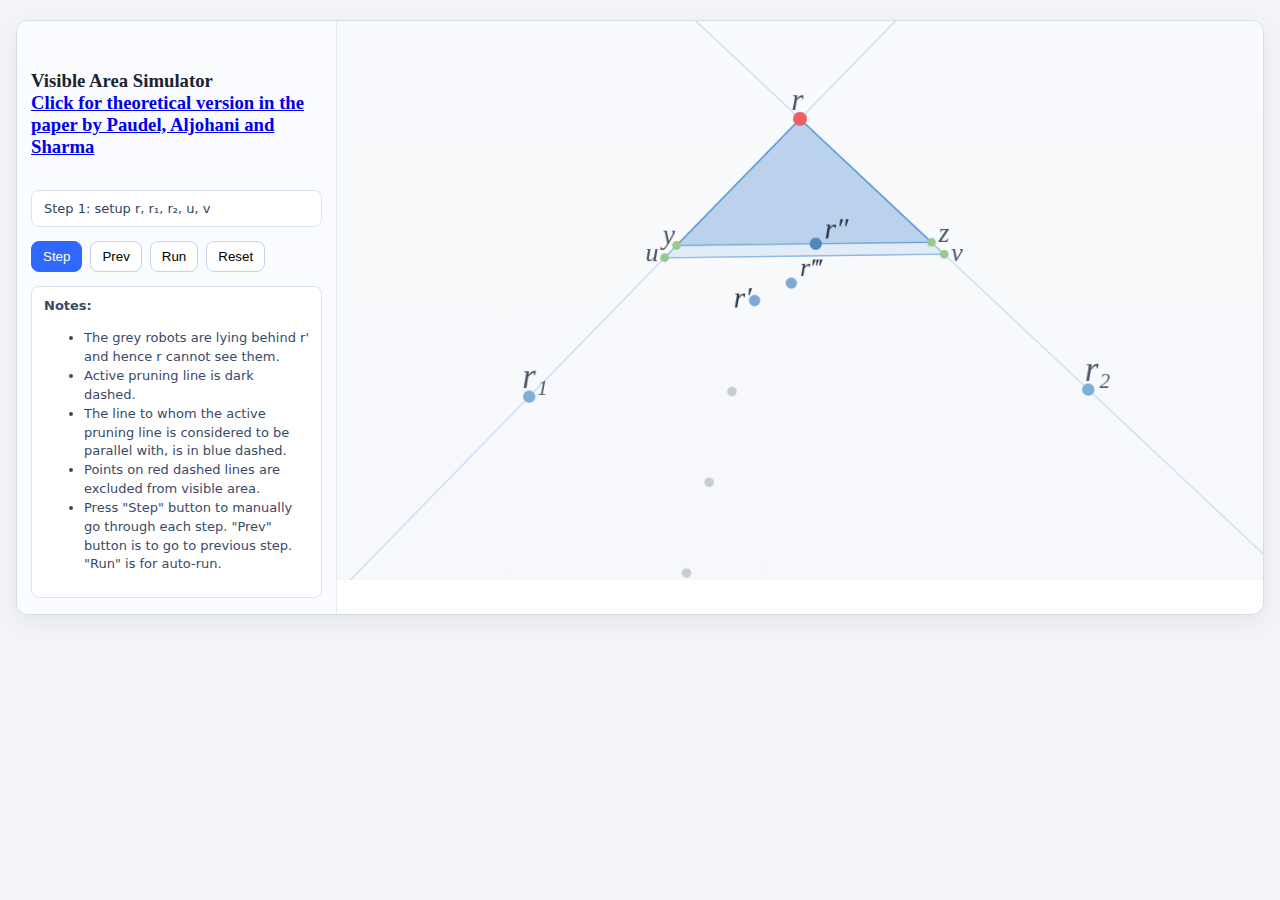
<file: visible_area.html>
<!DOCTYPE html>
<html lang="en">
<head>
  <meta charset="UTF-8" />
  <meta name="viewport" content="width=device-width, initial-scale=1.0" />
  <title>Visible Area Simulator</title>
  <style>
    body { margin: 0; background: #f2f4f7; color: #1b2330; font-family: Georgia, "Times New Roman", serif; }
    .wrap { max-width: 1280px; margin: 20px auto; padding: 0 16px; }
    .panel {
      display: grid;
      grid-template-columns: 320px 1fr;
      background: #fff;
      border: 1px solid #d6dce8;
      border-radius: 12px;
      overflow: hidden;
      box-shadow: 0 8px 22px rgba(0,0,0,.06);
    }
    .sidebar {
      border-right: 1px solid #e6ebf3;
      padding: 16px 14px;
      display: flex;
      flex-direction: column;
      gap: 14px;
      background: #fbfcff;
    }
    .title {
      margin: 0;
      font-size: 32px;
      line-height: 1.15;
      color: #10284c;
    }
    .statusBox {
      font-family: Inter, system-ui, sans-serif;
      font-size: 13px;
      color: #33435f;
      padding: 10px 12px;
      border: 1px solid #dbe3f2;
      border-radius: 8px;
      background: #fff;
    }
    .controls { display: flex; gap: 8px; flex-wrap: wrap; }
    button { border: 1px solid #c6d2ea; border-radius: 8px; background: #fff; cursor: pointer; padding: 7px 11px; }
    .primary { background: #2f68ff; border-color: #2f68ff; color: #fff; }
    .note {
      margin-top: auto;
      font-family: Inter, system-ui, sans-serif;
      color: #3a4a66;
      font-size: 13px;
      line-height: 1.45;
      padding: 10px 12px;
      border: 1px solid #dbe3f2;
      border-radius: 8px;
      background: #fff;
    }
    .canvasPane { min-width: 0; }
    canvas { width: 100%; height: auto; display: block; background: linear-gradient(#f8fafc, #f6f8fb); }

    @media (max-width: 960px) {
      .panel { grid-template-columns: 1fr; }
      .sidebar { border-right: none; border-bottom: 1px solid #e6ebf3; }
    }
  </style>
</head>
<body>
<div class="wrap">
  <div class="panel">
    <aside class="sidebar">
      <h3 class="title"><h3>Visible Area Simulator <br>
<a href="https://www.sciencedirect.com/science/article/pii/S0304397520306162">Click for theoretical version in the paper by Paudel, Aljohani and Sharma</a>
</h3>
      <div id="status" class="statusBox">Ready</div>
      <div class="controls">
        <button class="primary" id="stepBtn">Step</button>
        <button id="prevBtn">Prev</button>
        <button id="runBtn">Run</button>
        <button id="resetBtn">Reset</button>
      </div>
      <div class="note">
        <b>Notes: </b>
         <ul>
        <li>The grey robots are lying behind r' and hence r cannot see them.</li>
        <li>Active pruning line is dark dashed.</li>
        <li>The line to whom the active pruning line is considered to be parallel with, is in blue dashed.</li>
        <li>Points on red dashed lines are excluded from visible area.</li>    
        <li>Press "Step" button to manually go through each step. "Prev" button is to go to previous step. "Run" is for auto-run.</li>
        </ul> 
        
         
  

        
      </div>
    </aside>
    <div class="canvasPane">
      <canvas id="view" width="1060" height="640"></canvas>
    </div>
  </div>
</div>

<script>
const canvas = document.getElementById('view');
const ctx = canvas.getContext('2d');
const stepBtn = document.getElementById('stepBtn');
const prevBtn = document.getElementById('prevBtn');
const runBtn = document.getElementById('runBtn');
const resetBtn = document.getElementById('resetBtn');
const statusEl = document.getElementById('status');

const EPS = 1e-9;
const W = canvas.width;
const H = canvas.height;

let robots = [];
let state = null;
let running = false;
let timer = null;
let history = [];

function v(x, y) { return { x, y }; }
function add(a, b) { return v(a.x + b.x, a.y + b.y); }
function sub(a, b) { return v(a.x - b.x, a.y - b.y); }
function mul(a, t) { return v(a.x * t, a.y * t); }
function dot(a, b) { return a.x * b.x + a.y * b.y; }
function cross2(a, b) { return a.x * b.y - a.y * b.x; }
function cross(a, b, c) { return cross2(sub(b, a), sub(c, a)); }
function len(a) { return Math.hypot(a.x, a.y); }
function dist(a, b) { return len(sub(a, b)); }
function cloneState(s) { return JSON.parse(JSON.stringify(s)); }

function lineIntersection(p1, p2, p3, p4) {
  const r = sub(p2, p1), s = sub(p4, p3);
  const d = cross2(r, s);
  if (Math.abs(d) < EPS) return null;
  const t = cross2(sub(p3, p1), s) / d;
  return add(p1, mul(r, t));
}

function pointInTriangleStrict(p, a, b, c) {
  const c1 = cross(a, b, p), c2 = cross(b, c, p), c3 = cross(c, a, p);
  const hasNeg = (c1 < -EPS) || (c2 < -EPS) || (c3 < -EPS);
  const hasPos = (c1 > EPS) || (c2 > EPS) || (c3 > EPS);
  if (!(hasNeg && hasPos)) return Math.abs(c1) > EPS && Math.abs(c2) > EPS && Math.abs(c3) > EPS;
  return false;
}

function clipByLineKeepR(poly, linePoint, lineDir, r) {
  if (poly.length < 3) return [];
  const normal = v(-lineDir.y, lineDir.x);
  const sideR = dot(sub(r, linePoint), normal);
  const out = [];
  function side(p) { return dot(sub(p, linePoint), normal); }
  function inside(s) { return s * sideR >= -EPS; }

  for (let i = 0; i < poly.length; i++) {
    const A = poly[i], B = poly[(i + 1) % poly.length];
    const sA = side(A), sB = side(B);
    const inA = inside(sA), inB = inside(sB);
    if (inA) out.push(A);
    if (inA !== inB) {
      const I = lineIntersection(A, B, linePoint, add(linePoint, lineDir));
      if (I) out.push(I);
    }
  }

  const cleaned = [];
  for (let i = 0; i < out.length; i++) {
    const p = out[i], q = out[(i + 1) % out.length];
    if (dist(p, q) > 1e-6) cleaned.push(p);
  }
  return cleaned.length >= 3 ? cleaned : [];
}

function drawPoint(p, color, r = 6) {
  ctx.beginPath();
  ctx.arc(p.x, p.y, r, 0, Math.PI * 2);
  ctx.fillStyle = color;
  ctx.fill();
}

function drawLine(a, b, color, width = 1, dash = []) {
  ctx.save();
  ctx.setLineDash(dash);
  ctx.beginPath();
  ctx.moveTo(a.x, a.y);
  ctx.lineTo(b.x, b.y);
  ctx.strokeStyle = color;
  ctx.lineWidth = width;
  ctx.stroke();
  ctx.restore();
}

function drawInfiniteLine(p, dir, color, width = 1, dash = []) {
  const d = len(dir) < EPS ? v(1, 0) : mul(dir, 1 / len(dir));
  drawLine(add(p, mul(d, -1600)), add(p, mul(d, 1600)), color, width, dash);
}

function drawPoly(poly, fill, stroke, width = 1.5) {
  if (!poly || poly.length < 3) return;
  ctx.beginPath();
  ctx.moveTo(poly[0].x, poly[0].y);
  for (let i = 1; i < poly.length; i++) ctx.lineTo(poly[i].x, poly[i].y);
  ctx.closePath();
  if (fill) { ctx.fillStyle = fill; ctx.fill(); }
  if (stroke) { ctx.strokeStyle = stroke; ctx.lineWidth = width; ctx.stroke(); }
}

function label(text, p, color = '#39465d', size = 25) {
  ctx.fillStyle = color;
  ctx.font = `italic ${size}px Georgia, serif`;
  ctx.fillText(text, p.x, p.y);
}

function buildFigureLikeInstance() {
  const r = v(530, 112);
  const a = v(220, 430);
  const b = v(860, 422);

  // Two effective blockers (light blue in the figure).
  const cPrime = v(478, 320);
  const cDouble = v(548, 255);

  // Collinear hidden robots behind c' from c_i.
  const h1 = v(452, 424);
  const h2 = v(426, 528);
  const h3 = v(400, 632);

  // Ensure at least one interior point in c_i-u-w for reduced-triangle update.
  const inside = v(520, 300);

  robots = [r, a, b, cPrime, cDouble, inside, h1, h2, h3];
  return { r, a, b, cPrime, cDouble };
}

function effectiveCandidatesByRay(r, allPoints) {
  // Keep nearest robot per ray direction from c_i.
  const byAngle = new Map();
  for (const p of allPoints) {
    const d = sub(p, r);
    const angKey = String(Math.round(Math.atan2(d.y, d.x) * 1e6));
    const rr = len(d);
    const prev = byAngle.get(angKey);
    if (!prev || rr < prev.dist) byAngle.set(angKey, { point: p, dist: rr });
  }
  return [...byAngle.values()].map(x => x.point);
}

function buildPruningSteps(r, effectiveCandidates) {
  const steps = [];
  for (const cp of effectiveCandidates) {
    for (const cq of effectiveCandidates) {
      if (cp === cq) continue;
      steps.push({ cp, cq });
    }
  }
  return steps;
}


function getNamedRobots(state) {
  const rPrime = state.Call.find(p => p.x === 478 && p.y === 320);
  const rDouble = state.Call.find(p => p.x === 548 && p.y === 255);
  const rTriple = state.Call.find(p => p.x === 520 && p.y === 300);
  return { rPrime, rDouble, rTriple };
}

function reset() {
  if (timer) clearInterval(timer);
  running = false;
  runBtn.textContent = 'Run';

  const base = buildFigureLikeInstance();
  const r = base.r, a = base.a, b = base.b;
  const u = mul(add(r, a), 0.5);
  const w = mul(add(r, b), 0.5);

  let visiblePoly = [r, u, w];
  const insidePts = robots.filter(p => p !== r && pointInTriangleStrict(p, r, u, w));

  let c = null, y = null, z = null;
  if (insidePts.length > 0) {
    // Algorithm line 8: choose point minimizing distance to line through c_i parallel to uw.
    const uw = sub(w, u);
    const n = v(-uw.y, uw.x);
    let best = insidePts[0], bestD = Infinity;
    for (const p of insidePts) {
      const d = Math.abs(dot(sub(p, r), n)) / (len(n) + EPS);
      if (d < bestD) { bestD = d; best = p; }
    }
    c = best;
    y = lineIntersection(r, a, c, add(c, uw));
    z = lineIntersection(r, b, c, add(c, uw));
    if (y && z) visiblePoly = [r, y, z];
  }

  const Call = robots.filter(p => p !== r);
  const Ceff = effectiveCandidatesByRay(r, Call);
  const steps = buildPruningSteps(r, Ceff);

  state = {
    stage: 0,
    r, a, b, u, w,
    c, y, z,
    visiblePoly,
    Call, Ceff,
    steps,
    stepIndex: 0,
    pruningLines: []
  };

  history = [cloneState(state)];
  render();
}

function doForwardStep() {
  if (!state) return;
  if (state.stage < 2) { state.stage += 1; return; }

  if (state.stepIndex < state.steps.length) {
    const inst = state.steps[state.stepIndex];
    const dir = sub(inst.cq, state.r);
    if (len(dir) > EPS) {
      state.pruningLines.push({ p: inst.cp, dir });
      state.visiblePoly = clipByLineKeepR(state.visiblePoly, inst.cp, dir, state.r);
    }
    state.stepIndex += 1;
    return;
  }

  // One extra step: indicate excluded collinear lines rr', rr'', rr'''.
  if (state.stage === 2) {
    state.stage = 3;
    return;
  }

  state.stage = 4;
  running = false;
  runBtn.textContent = 'Run';
  if (timer) clearInterval(timer);
}

function step() {
  doForwardStep();
  history.push(cloneState(state));
  render();
}

function prevStep() {
  if (running) {
    running = false;
    runBtn.textContent = 'Run';
    if (timer) clearInterval(timer);
  }
  if (history.length <= 1) return;
  history.pop();
  state = cloneState(history[history.length - 1]);
  render();
}

function render() {
  ctx.clearRect(0, 0, W, H);

  drawInfiniteLine(state.r, sub(state.a, state.r), 'rgba(155,193,235,0.55)', 1.4);
  drawInfiniteLine(state.r, sub(state.b, state.r), 'rgba(155,193,235,0.55)', 1.4);
  drawPoly([state.r, state.u, state.w], 'rgba(120,171,224,0.16)', 'rgba(120,171,224,0.72)', 1.4);
  drawLine(state.u, state.w, 'rgba(120,171,224,0.55)', 1);

  for (const L of state.pruningLines) drawInfiniteLine(L.p, L.dir, 'rgba(78,92,121,0.15)', 1, [2, 2]);

  if (state.stepIndex < state.steps.length && state.stage >= 2) {
    const active = state.steps[state.stepIndex];
    const activeDir = sub(active.cq, state.r);
    drawInfiniteLine(active.cp, activeDir, 'rgba(65,75,100,0.45)', 1.8, [8, 6]);
    drawInfiniteLine(state.r, activeDir, 'rgba(60,131,215,0.38)', 1.5, [3, 5]);
  }

  if (state.stage >= 3) {
    const { rPrime, rDouble, rTriple } = getNamedRobots(state);
    if (rPrime) drawInfiniteLine(state.r, sub(rPrime, state.r), 'rgba(230,99,99,0.34)', 1.4, [5, 6]);
    if (rDouble) drawInfiniteLine(state.r, sub(rDouble, state.r), 'rgba(230,99,99,0.34)', 1.4, [5, 6]);
    if (rTriple) drawInfiniteLine(state.r, sub(rTriple, state.r), 'rgba(230,99,99,0.34)', 1.4, [5, 6]);
  }

  drawPoly(state.visiblePoly, 'rgba(58,130,201,0.24)', 'rgba(53,126,193,0.62)', 1.6);

  // draw all robots and indicate which are effective candidates
  for (const p of state.Call) {
    const isEff = state.Ceff.some(q => q.x === p.x && q.y === p.y);
    drawPoint(p, isEff ? '#7ea9d4' : '#c9cdd2', isEff ? 6.5 : 5.5);
  }
  drawPoint(state.r, '#f05d62', 8);
  drawPoint(state.a, '#80aed8', 7);
  drawPoint(state.b, '#80aed8', 7);
  drawPoint(state.u, '#97c98c', 5);
  drawPoint(state.w, '#97c98c', 5);
  if (state.y) drawPoint(state.y, '#97c98c', 5);
  if (state.z) drawPoint(state.z, '#97c98c', 5);
  if (state.c) drawPoint(state.c, '#4f86be', 7);

  label('r', add(state.r, v(-10, -10)), '#4f5669', 36);
  label('r₁', add(state.a, v(-8, -10)), '#4f5669', 40);
  label('r₂', add(state.b, v(-4, -10)), '#4f5669', 40);
  label('u', add(state.u, v(-22, 4)), '#4f5669', 30);
  label('v', add(state.w, v(8, 8)), '#4f5669', 30);
  if (state.y) label('y', add(state.y, v(-16, -2)), '#4f5669', 32);
  if (state.z) label('z', add(state.z, v(8, 0)), '#4f5669', 32);

  const { rPrime: lbl1, rDouble: lbl2, rTriple } = getNamedRobots(state);
  if (lbl1) label('r′', add(lbl1, v(-24, 8)), '#2d3a50', 34);
  if (lbl2) label('r″', add(lbl2, v(10, -6)), '#2d3a50', 34);
  if (rTriple) label('r‴', add(rTriple, v(10, -8)), '#2d3a50', 30);

  if (state.stage < 2) {
    statusEl.textContent = state.stage === 0
      ? 'Step 1: setup r, r₁, r₂, u, v'
      : 'Step 2: compute reduced triangle r y z from closest interior point';
  } else if (state.stage === 2) {
    statusEl.textContent = `Pruning ${state.stepIndex}/${state.steps.length}; effective rays ${state.Ceff.length}/${state.Call.length}`;
  } else if (state.stage === 3) {
    statusEl.textContent = "Step 3: mark excluded collinear lines rr′, rr″, rr‴";
  } else {
    statusEl.textContent = 'Final visible region ready';
  }
}

stepBtn.addEventListener('click', step);
prevBtn.addEventListener('click', prevStep);
runBtn.addEventListener('click', () => {
  running = !running;
  runBtn.textContent = running ? 'Pause' : 'Run';
  if (timer) clearInterval(timer);
  if (!running) return;
  timer = setInterval(() => {
    step();
    if (!running || state.stage === 4) clearInterval(timer);
  }, 120);
});
resetBtn.addEventListener('click', reset);

reset();
</script>
</body>
</html>
</file>
